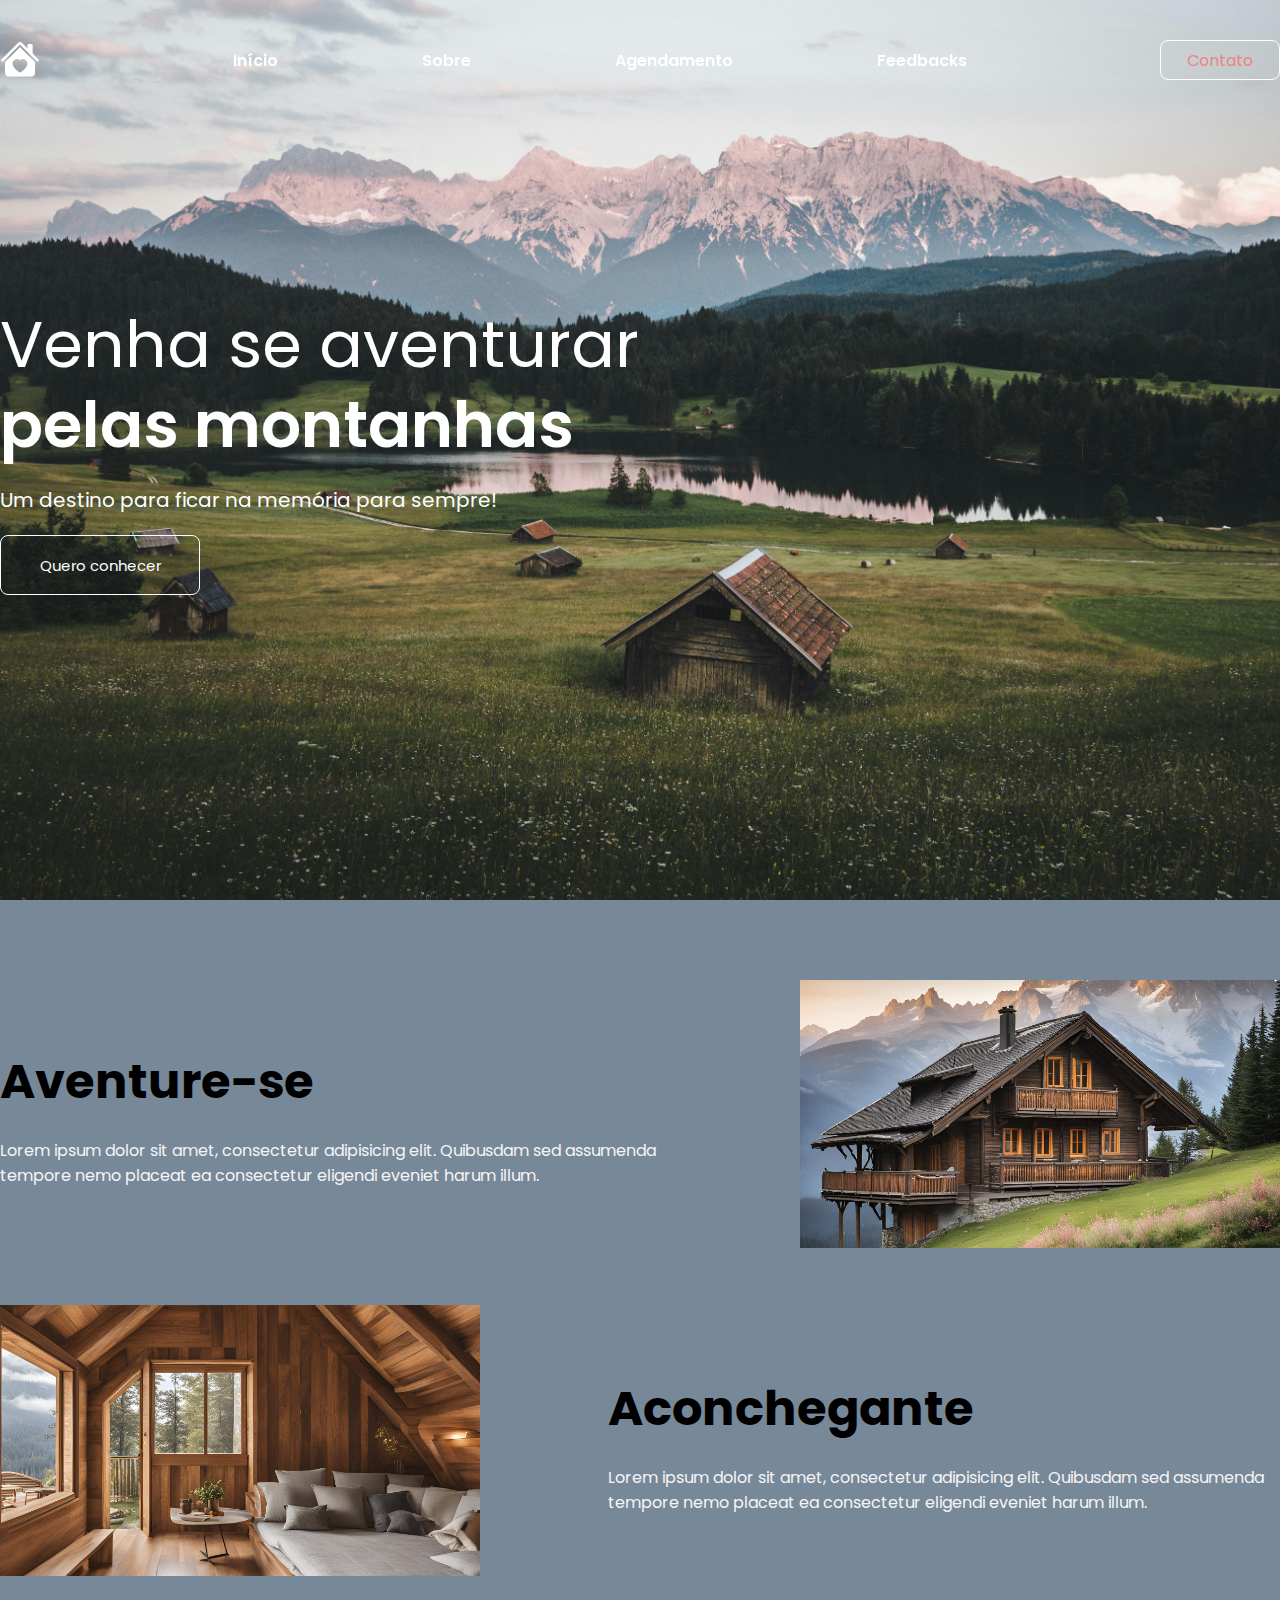
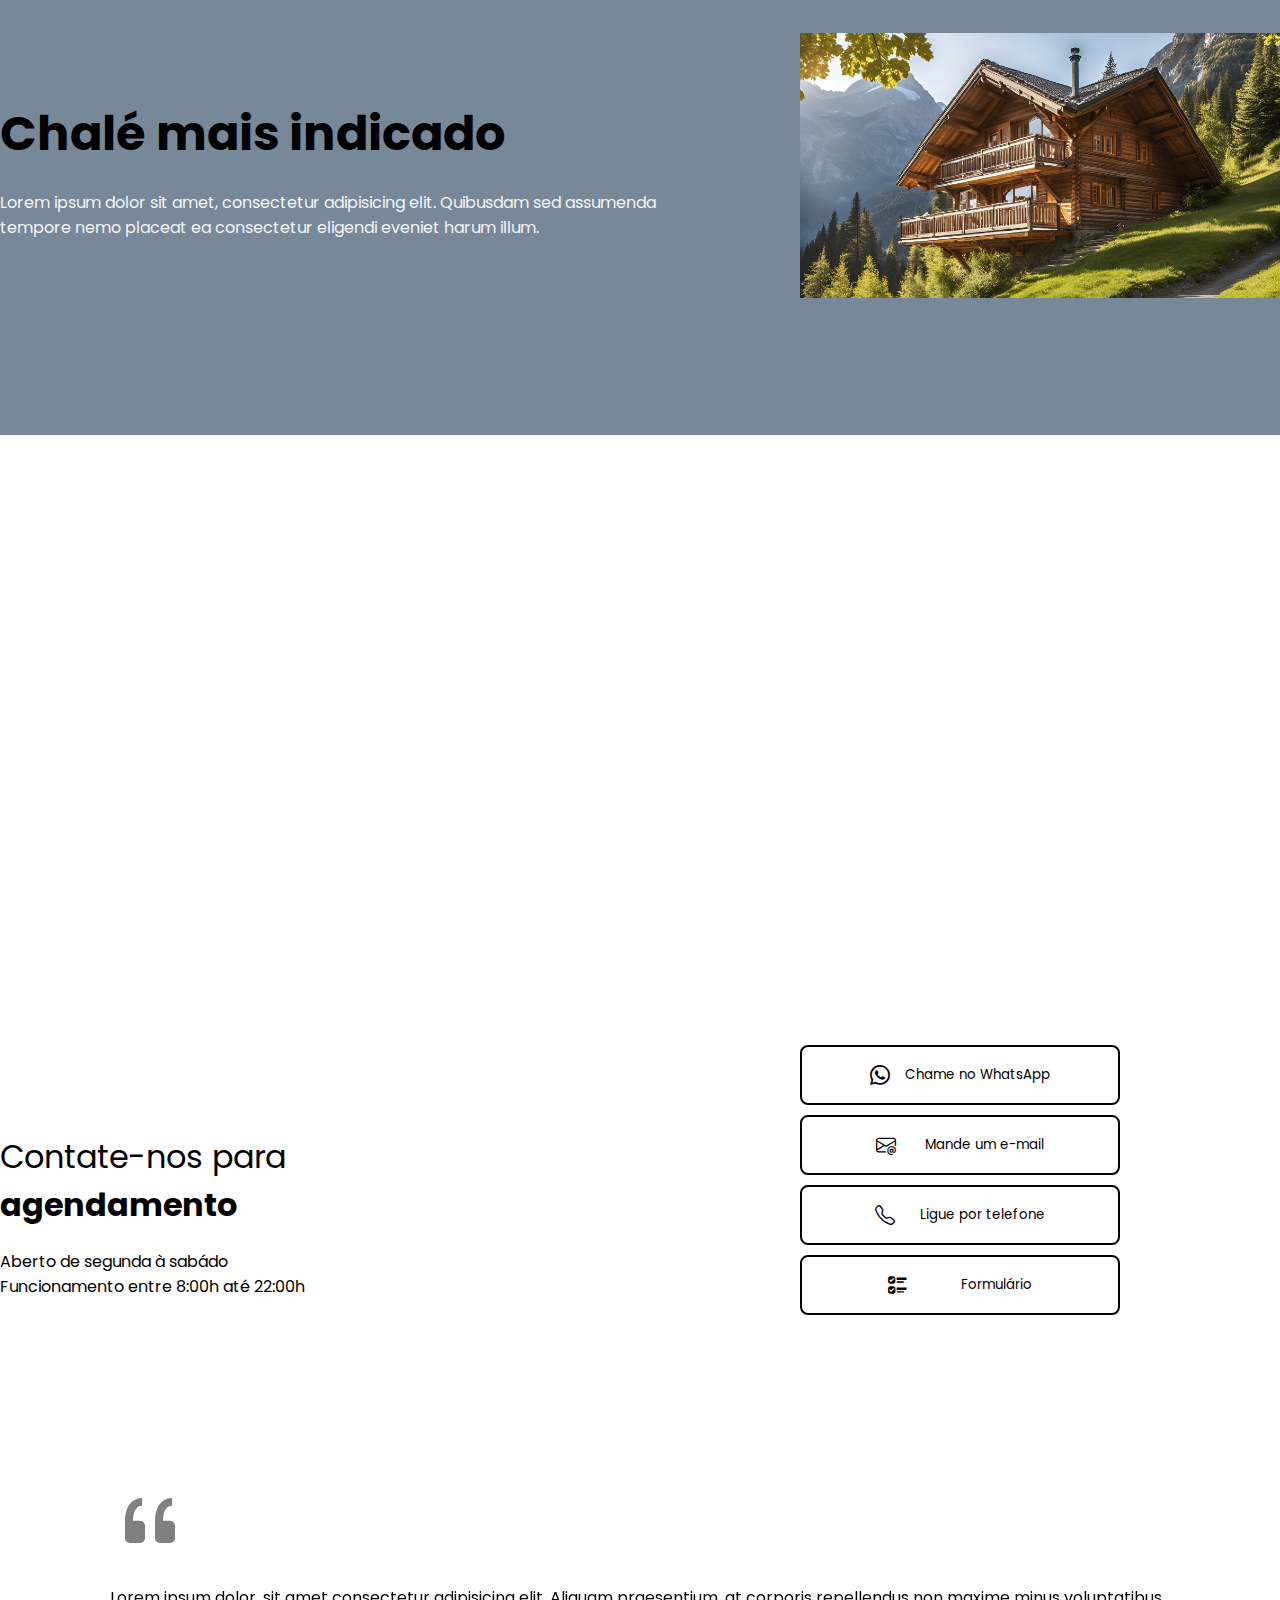
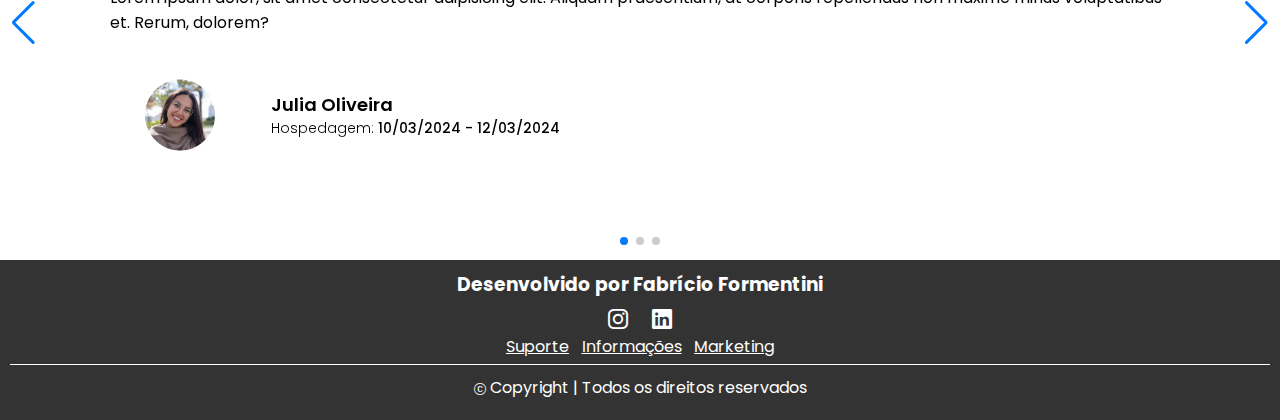
<file: index.html>
<!DOCTYPE html>
<html lang="pt-br">
<head>
    <meta charset="UTF-8">
    <meta name="viewport" content="width=device-width, initial-scale=1.0">
    <link rel="stylesheet" href="css/style.css">
    <link rel="stylesheet" href="css/mediaqueries.css">

    <!-- Google Fonts -->
    <link rel="stylesheet" href="https://cdn.jsdelivr.net/npm/bootstrap-icons@1.11.3/font/bootstrap-icons.min.css">

    <link rel="preconnect" href="https://fonts.googleapis.com">
    <link rel="preconnect" href="https://fonts.gstatic.com" crossorigin>
    <link href="https://fonts.googleapis.com/css2?family=Poppins:ital,wght@0,100;0,200;0,300;0,400;0,500;0,600;0,700;0,800;0,900;1,100;1,200;1,300;1,400;1,500;1,600;1,700;1,800;1,900&display=swap" rel="stylesheet">

    <!-- Biblioteca Swiperjs  -->
    <link rel="stylesheet" href="https://cdn.jsdelivr.net/npm/swiper@11/swiper-bundle.min.css"/>

    <link rel="stylesheet" href="css/swiper-bundle.min.css">

    <link rel="shortcut icon" href="img/chalet.png" type="image/chalet-icon">  <!-- Chalet icons created by Freepik - Flaticon</a> -->

    <title>Website</title>
</head>
<body>

    <header id="header">
        <div class="interface">

            <section class="logo">
                <i class="bi bi-house-heart-fill"></i>
            </section>

            <section class="menu">
                <nav>
                    <ul>
                        <li><a href="#initial">Início</a></li>
                        <li><a href="#about">Sobre</a></li>
                        <li><a href="#schedule">Agendamento</a></li>
                        <li><a href="#feedbacks">Feedbacks</a></li>
                    </ul>
                </nav>
            </section>

            <section class="btn-contact">
                <a href="#schedule">
                    <button>Contato</button>
                </a>
            </section>

        </div>
    </header>

    <section class="hero" id="initial">
        <div class="interface">

            <div class="hero-txt">
                <h1>Venha se aventurar <span>pelas montanhas</span></h1>
                <p>Um destino para ficar na memória para sempre!</p>

                <a href="#map">
                    <button>Quero conhecer</button>
                </a>

            </div>
        </div>

    </section>

    <main>

    <section class="advantages" id="about">
        <div class="interface">

            <article class="container-items">
                <div class="txt-items">
                    <h3>Aventure-se</h3>
                    <p>Lorem ipsum dolor sit amet, consectetur adipisicing elit. Quibusdam sed assumenda tempore nemo placeat ea consectetur eligendi eveniet harum illum.</p>
                </div>

                <div class="img-items">
                    <img src="img/chalemontanha.png" alt="chalet">
                </div>

            </article>

            <article class="container-items">

                <div class="img-items" >
                    <img id="chalet" src="img/chale.png" alt="chalet">
                </div>

                <div class="txt-items">
                    <h3>Aconchegante</h3>
                    <p>Lorem ipsum dolor sit amet, consectetur adipisicing elit. Quibusdam sed assumenda tempore nemo placeat ea consectetur eligendi eveniet harum illum.</p>
                </div>

                <img id="chaletnone" src="img/chale.png" alt="chalet">                

            </article>

            <article class="container-items">
                <div class="txt-items">
                    <h3>Chalé mais indicado</h3>
                    <p>Lorem ipsum dolor sit amet, consectetur adipisicing elit. Quibusdam sed assumenda tempore nemo placeat ea consectetur eligendi eveniet harum illum.</p>
                </div>

                <div class="img-items">
                    <img src="img/chalepicture.png" alt="chalet">
                </div>

            </article>

        </div>

    </section>

    <section class="location" id="map">
        <div class="location-map">
            <iframe src="https://www.google.com/maps/embed?pb=!1m18!1m12!1m3!1d10973.488591564414!2d8.5610781!3d46.56010555!2m3!1f0!2f0!3f0!3m2!1i1024!2i768!4f13.1!3m3!1m2!1s0x478576eb2f97f733%3A0x41140a31bc0c273!2zQWxwZXMgc3XDrcOnb3M!5e0!3m2!1spt-BR!2sbr!4v1720045560954!5m2!1spt-BR!2sbr" width="1400" height="500" style="border:0;" allowfullscreen="" loading="lazy" referrerpolicy="no-referrer-when-downgrade"></iframe>

        </div>
    </section>

    <section class="contact" id="schedule">
        <div class="interface">

            <article class="contact-txt">
                <h3>Contate-nos para <span>agendamento</span></h3>
                <p>Aberto de segunda à sabádo <br> Funcionamento entre 8:00h até 22:00h</p>
            </article>

            <article class="contact-icons">
                
                <button onclick="redirectToWhatsApp()">
                    <i class="bi bi-whatsapp"></i>
                    <p>Chame no WhatsApp</p>
                </button>
                
                <button onclick="sendEmail()">
                    <i class="bi bi-envelope-at"></i>
                    <p>Mande um e-mail</p>
                </button>
                
                <button onclick="callPhone()">
                    <i class="bi bi-telephone"></i>
                    <p>Ligue por telefone</p>
                </button>
                
                <button onclick="redirectToForm()">
                    <i class="bi bi-ui-checks"></i>
                    <p>Formulário</p>
                </button>                

            </article>

        </div>
    </section>

    <section class="feedback mySwiper" id="feedbacks">
        <div class="interface swiper-wrapper">

            <div class="slider swiper-slide">
                <i class="bi bi-quote"></i>
                <p class="feedback-txt">
                    Lorem ipsum dolor, sit amet consectetur adipisicing elit. Aliquam praesentium, at corporis repellendus non maxime minus voluptatibus et. Rerum, dolorem?
                </p>

                <div class="person">
                    <img src="img/woman.png" alt="woman">
                    <div class="person-info">
                        <p class="person-name"> Julia Oliveira</p>
                        <p class="person-date"><span>Hospedagem:</span> 10/03/2024 - 12/03/2024</p>
                    </div>
                </div>
            </div>

            <div class="slider swiper-slide">
                <i class="bi bi-quote"></i>
                <p class="feedback-txt">
                    Lorem ipsum dolor, sit amet consectetur adipisicing elit. Aliquam praesentium, at corporis repellendus non maxime minus voluptatibus et. Rerum, dolorem?
                </p>

                <div class="person">
                    <img src="img/woman2.png" alt="woman">
                    <div class="person-info">
                        <p class="person-name"> Amanda F.</p>
                        <p class="person-date"><span>Hospedagem:</span> 20/04/2024 - 26/04/2024</p>
                    </div>
                </div>
            </div>

            <div class="slider swiper-slide">
                <i class="bi bi-quote"></i>
                <p class="feedback-txt">
                    Lorem ipsum dolor sit amet consectetur adipisicing elit. Itaque enim aut fugiat. Voluptatibus, maiores amet assumenda nobis animi aut qui quae sapiente pariatur unde corporis fugit. Beatae, eligendi, consequatur, quis tenetur error accusamus odio neque vero laudantium quasi amet natus! Voluptas recusandae esse hic similique distinctio labore quibusdam quas eligendi.
                </p>

                <div class="person">
                    <img src="img/man.png" alt="man">
                    <div class="person-info">
                        <p class="person-name"> Robert Patt</p>
                        <p class="person-date"><span>Hospedagem:</span> 24/01/2024 - 27/01/2024</p>
                    </div>
                </div>
            </div>

        </div>

        <div class="swiper-button-next" ></div>
        <div class="swiper-button-prev"></div>
        <div class="swiper-pagination"></div>

    </section>

    </main>

    <footer id="contato">
        <div class="footer-content">
            <h3>Desenvolvido por <span>Fabrício Formentini</span></h3> 
            <div class="social-media">
                <a href="https://www.instagram.com/formentinii/?hl=pt-br" target="_blank"><i class="bi bi-instagram"></i></a>
                <a href="https://www.linkedin.com/in/fformentini/" target="_blank"><i class="bi bi-linkedin"></i></a>
                
            </div>  
        </div>
        <div class="support">
            <a href="#"><p>Suporte</p></a>
            <a href="#"><p>Informações</p></a>
            <a href="#"><p>Marketing</p></a>

        </div>
        <div class="copy-underline"></div>
        <div class="copyright">
            <i class="bi bi-c-circle"></i>
            <p>Copyright | Todos os direitos reservados</p>
        </div>
</footer>  
    
    <script src="js/swiper-bundle.min.js"></script>
    <script src="js/script.js"></script>

</body>
</html>
</file>
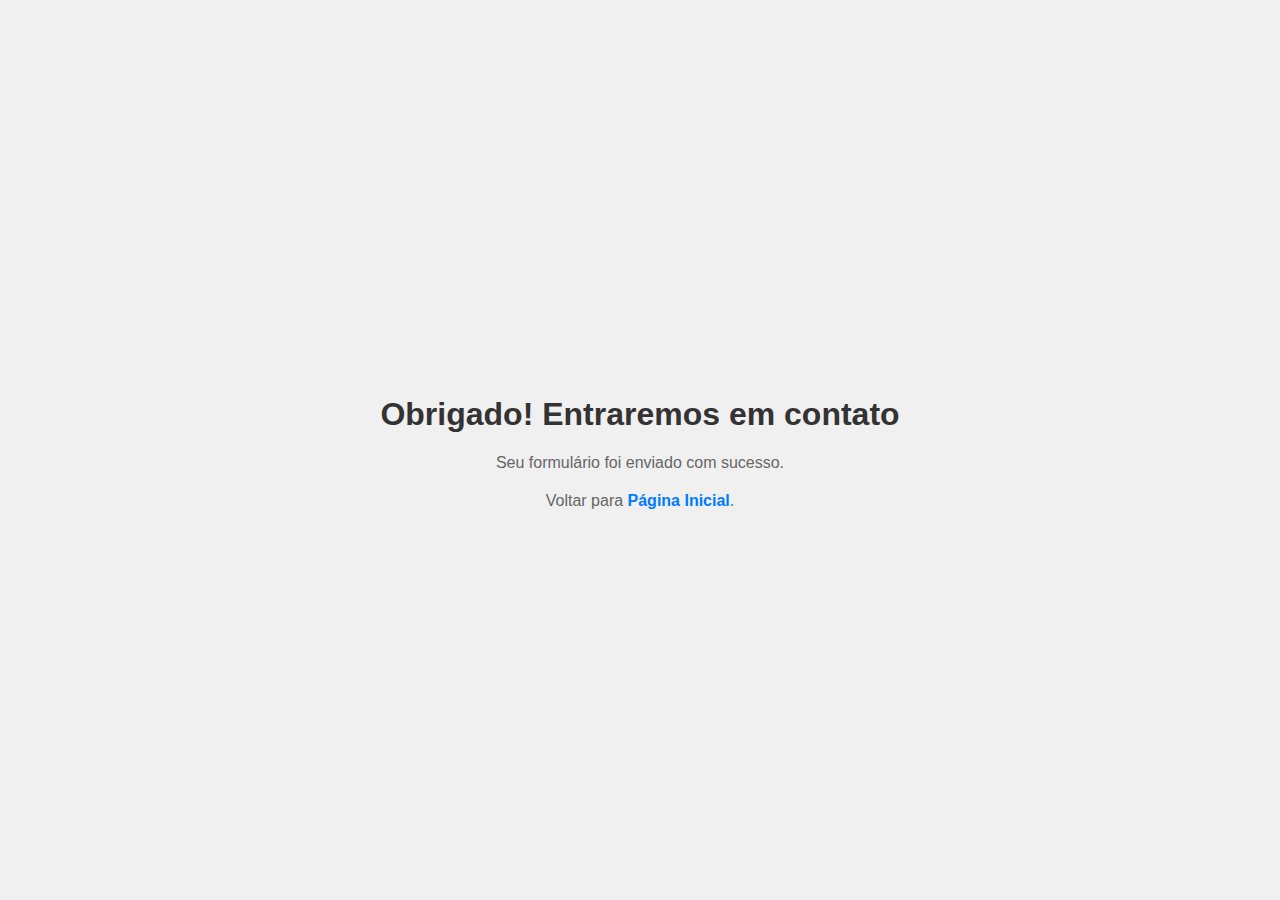
<file: thanks.html>
<!DOCTYPE html>
<html lang="pt-br">
<head>
    <meta charset="UTF-8">
    <meta name="viewport" content="width=device-width, initial-scale=1.0">
    <title>Obrigado</title>
    <style>
        body {
            font-family: Arial, sans-serif;
            background-color: #f0f0f0;
            margin: 0;
            padding: 0;
            display: flex;
            justify-content: center;
            align-items: center;
            height: 100vh;
        }
        .container {
            text-align: center;
        }
        h1 {
            color: #333;
        }
        p {
            color: #666;
            margin-top: 20px;
        }
        a {
            color: #007bff;
            text-decoration: none;
            font-weight: bold;
        }
    </style>
</head>
<body>
    <div class="container">
        <h1>Obrigado! Entraremos em contato</h1>
        <p>Seu formulário foi enviado com sucesso.</p>
        <p>Voltar para <a href="/">Página Inicial</a>.</p>
    </div>
</body>
</html>
</file>
<file: css/style.css>
*{
        margin: 0;
        padding: 0;
        box-sizing: border-box;
        font-family: "Poppins", sans-serif;
        
    }

    /* rolagem do navbar */
    html {
        scroll-behavior: smooth;
    }

    body{
        background-color: lightslategray;
    }

    .interface{
        max-width: 1280px;
        margin: 0 auto;
    }

    .btn-contact button, .hero button{
        font-size: 16px;
        background-color: transparent;
        border: 1px solid white;
        color: white;
        border-radius: 8px;
        transition: .6s;
    }

    /* Header */

    header {
        width: 100%;
        padding: 30px 0;
        position: fixed;
        top: 0;
        left: 0;
        transition: 1.5s;
    }

    header .interface{
        display: flex;
        justify-content: space-between;
        align-items: center;
    }

    /* rolagem do menu via js */
    header.rolagem{
        background-color: white;
        padding: 20px 0;
    }

    header.rolagem .menu nav a, header.rolagem .logo{
        color: lightcoral;
    }

    .logo   {
        color: white;
        font-size: 40px;
    }

    .menu nav ul {
        list-style-type: none;
    }

    .menu nav li {
        display: inline-block;
        margin: 0 70px; 
        font-weight: 600;

    }

    .menu nav a {
        display: inline-block;
        color: white;
        text-decoration: none;
        transition: .2s;
    }

    .menu nav a:hover {
        transform: scale(1.05);
        color: gold
    }

    .btn-contact button {
        width: 120px;
        height: 40px;
        color: lightcoral;

    }

    .btn-contact button:hover {
        cursor: pointer;
        background-color: gold;
        color: black;
    }

    /* Hero */

    .hero {
        height: 100vh;
        background-image: url(../img/mountain.jpg);
        background-repeat: no-repeat;
        background-size: cover;
        background-position: center;
    }

    .hero .interface {
        display: flex;
        height: 100%;
        align-items: center;
    }

    .hero-txt h1 {
        color: white;
        font-size: 4em;
        line-height: 80px;
        font-weight: 400;
    }

    .hero-txt span {
        display: block;
        font-weight: 600;
    }

    .hero-txt p {
        color: white;
        font-size: 20px;
        margin-top: 20px;
        margin-bottom: 20px;
    }

    .hero button {
        width: 200px;
        height: 60px;
        font-size: 15px;
    }

    .hero button:hover {
        background-color: white;
        color: black;
        cursor: pointer;
    }

    /* Advantages */

    .advantages {
        padding: 80px 0;

    }

    .container-items {
        display: flex;
        align-items: center;
        justify-content: space-between;
        gap: 10%;
        margin-bottom: 50px;
    }

    .img-items img{
        max-width: 480px;

    }

    #chaletnone {
        display: none;
    }

    .txt-items h3{
        font-size: 3em;
        margin-bottom: 20px;
    }

    .txt-items p {
        color: whitesmoke;

    }

    /* location */

    .location {
        background-color: white;
        padding-top: 50px;
    }

    .location-map {
        position: relative;
        display: flex;
        align-items: center;
        justify-content: center;
        width: 100%;  
    }

    /* Contact */

    .contact {
        background-color: white;
        padding: 60px 0;

    }


    .contact-icons, .contact-txt {
        display: inline-block;
        width: 50%;
        margin-right: -4px;
        /* vertical-align: middle; */
    
    }


    .contact-txt h3{
        font-size: 2em;
        font-weight: 400;
        margin-bottom: 20px;
    
    }

    .contact-txt span {
        display: block;
        font-weight: 700;
    }



    .contact-icons a {
        text-decoration: none;

    }

    .contact-icons button{
        display: flex;
        justify-content: space-around;
        align-items: center;

        width: 50%;
        height: 60px;
        margin: 0 auto 10px auto;
        padding: 0 60px;

        background-color: transparent;
        border: 2px solid black;
        border-radius: 8px;
        cursor: pointer;
        transition: .5s;
    }

    .contact-icons button:hover {
        background-color: black;


    }

    .contact-icons i {
        font-size: 20px;
    }

    .contact-icons button:hover i, .contact-icons button:hover p {
        color: white;
    }

    /* Feedback */

    .feedback{
        background-color: white;
        width: 100%;
        padding: 50px 20px;
        position: relative;
        overflow: hidden;
    }

    .feedback-txt {
        margin-bottom: 40px;

    }

    .slider {
        padding: 30px 90px;
        cursor: grab;
    }

    .slider:active {
        cursor: grabbing;

    }

    .slider i {
        font-size: 80px;
        color: gray;
    }

    .person{
        display: flex;
        align-items: center;
        gap: 2%;

    }

    .person img{
        width: 140px;
        height: 80px;

    }

    .person-name {
        font-size: 18px;
        font-weight: 600;
    }

    .person-date {
        font-size: 14px;
        font-weight: 500;
    }

    .person-date span {
        font-weight: 300;
    }


    /* Footer */
    footer {
        background-color: #333; 
        color: #fff; 
        padding: 10px;
        text-align: center; 
    }

    .footer-content {
        display: flex;
        flex-direction: column; 
        margin: 0 auto; 
        align-items: center;
    }

    .footer-content h3 {
        margin-bottom: 5px;
        transition: color 0.3s ease;
    }

    .footer-content span:hover {
        color: coral; 
        cursor: pointer;
    }

    .support {
        display: flex;
        justify-content: center;
        gap: 1%;
    }

    .support a {
        color: white;
    }

    .support a:hover{
        color: royalblue;
    }


    .social-media a {
        color: #fff; 
        font-size: 20px; 
        margin: 0 10px; 
        transition: color 0.3s ease; 
        }

    .social-media a:hover {
        color: coral; 
    }

    .copy-underline {
        border-bottom: 1px solid #fff; 
        margin-top: 5px;
    }

    .copyright i {
        font-size: 12px;
        
    }

    .copyright p {
        display: inline-block;
        padding-bottom: 10px; 
        margin-top: 10px; 
    }
</file>
<file: css/mediaqueries.css>
@media screen and (max-width: 768px){
    .swiper-button-next, .swiper-button-prev{
        display: none;
    }


    /* Ajuste para o cabeçalho (header) */
    header {
        padding: 15px 0;
    }

    .menu nav li {
        display: inline-block;
        margin: 0 10px; 
        font-weight: 600;

    }

    .btn-contact button, .hero button {
        width: 150px;
        height: 50px;
        font-size: 14px;
    }

    .hero-txt h1 {
        font-size: 3em;
        line-height: 60px;
    }

    .container-items {
        flex-direction: column;
    }

    .container-items .txt-items, .container-items .img-items, #chaletnone {
        width: 100%;
        text-align: center;
        margin: 0;
    }

    #chalet{
        display: none;
    }

    #chaletnone {
        display: initial;
    }

    .img-items img {
        max-width: 100%;
    }

    .location {
        padding-top: 0px;
    }

    .contact-txt {
       display: flex;
       flex-direction: column;
       margin: 0 auto;
       margin-bottom: 40px;
       
    }
    
    .contact-txt h3 {
        
        font-size: 1.2em;
        font-weight: 400;
        margin-bottom: 20px;
    }
    
    .contact-txt span {
        display: block;
        font-size: 1.2em; 
    }
    

    .contact-icons{
        display: block;
        margin: 0 auto;
    }


    .contact-icons button {
        width: 100%;
        padding: 0 30px;
        font-size: 14px;
    }

    .footer-content {
        flex-direction: column;
    }

    .support {
        display: flex;
        flex-direction: column;
        padding-bottom: 20px;
    }
}


@media only screen and (min-width: 768px) and (max-width: 992px) {
    .swiper-button-next,
    .swiper-button-prev {
        display: none;
    }

    header {
        padding: 15px 0;
    }

    .menu nav li {
        display: inline-block;
        margin: 0 10px; 
        font-weight: 600;

    }

    .btn-contact button,
    .hero button {
        width: 150px;
        height: 50px;
        font-size: 14px;
    }

    .hero-txt h1 {
        font-size: 3em;
        line-height: 60px;
    }

    .container-items {
        flex-direction: column;
    }

    .container-items .txt-items,
    .container-items .img-items,
    #chaletnone {
        width: 100%;
        text-align: center;
        margin: 0;
    }

    
    #chalet {
        display: none;
    }

    #chaletnone {
        display: initial;
    }

    .img-items img {
        max-width: 100%;
    }

   
    .location {
        padding-top: 0px; 
    }

    
    .contact-txt {
        display: flex;
        flex-direction: column;
        margin: 0 auto;
        margin-bottom: 40px;
    }

    .contact-txt h3 {
        font-size: 1.2em;
        font-weight: 400;
        margin-bottom: 20px;
    }

    .contact-txt span {
        display: block;
        font-size: 1.2em; 
    }

  
    .contact-icons {
        display: block;
        margin: 0 auto;
    }

    .contact-icons button {
        width: 100%;
        padding: 0 30px;
        font-size: 14px;
    }

   
    .footer-content {
        flex-direction: column;
    }

    
    .support {
        display: flex;
        flex-direction: column;
        padding-bottom: 20px;
    }
}
</file>
